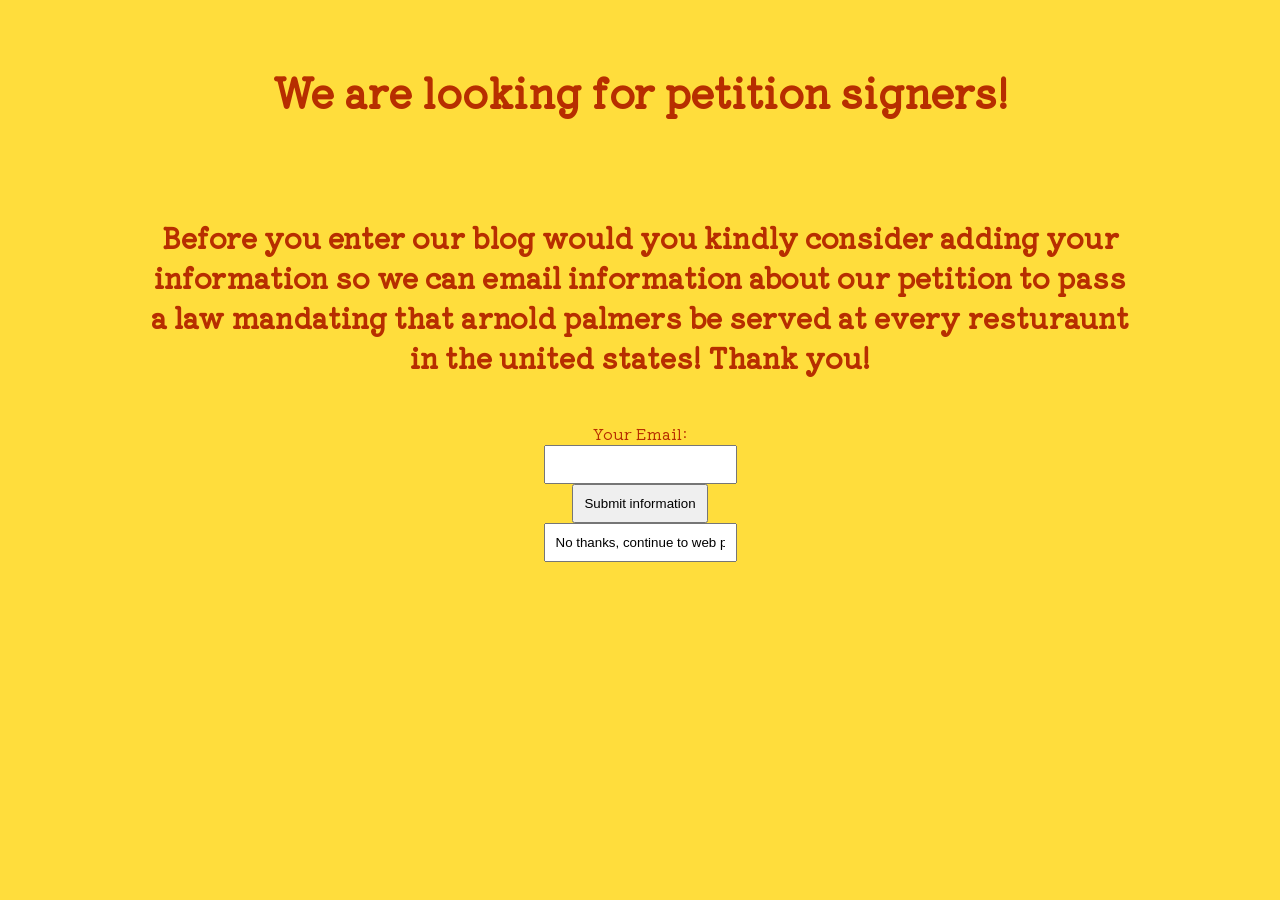
<file: index.html>
<!DOCTYPE html>

<!--
***
Kristen Gustafson
October 2nd 2023
Section AC Elias Belzberg and Kasten Dylan Welsh

This is a page that is supposed to represent a
community blog about arnold palmers. There are
posts from different authors. Each post will
have the date it was posted, the title and
the autho rname
***
-->

<html lang="en">
  <head>
    <meta charset="utf-8">
    <script src="index.js"></script>
    <link rel="stylesheet" href="styles.css">
    <link rel="stylesheet" href="https://fonts.googleapis.com/css?family=Kiwi+Maru">
    <title> Blog </title>
  </head>
  <body>
    <section id="petition">
      <h1>
        We are looking for petition signers!
      </h1>
      <h2>
        Before you enter our blog would you kindly consider
        adding your information so we can email information
        about our petition to pass a law mandating that arnold
        palmers be served at every resturaunt in the
        united states! Thank you!
      </h2>
      <label for="author">Your Email: </label>
      <input type="text" name="Author's Name">
      <input class="petition-btn" type="submit" value="Submit information">
      <input class="petition-btn" value="No thanks, continue to web page!">

    </section>
    <header>
      <h1> We love Arnold Palmers </h1>
    </header>
    <main>
      <section id="description">
        <h3>
          We are a passionate arnold palmer community! Here at We Love
          Arnold Palmers, we truly, Love Arnold Palmers. If you are new,
          an arnold palmer is a drink that is made by mixing ice tea and lemonade
          together! Feel free to add a post for everyone to see! We usually
          talk about our experiences as Arnold Palmer lovers!
        </h3>
        <!--
          Image Citation
          Author: Jennifer
          https://www.peanutbutterandpeppers.com/2016/05/18/arnold-palmer-drink-low-calorie/
        -->
        <img src="drink1.jpg" alt="Arnold palmer drink" class="picture">
        <img src="drink3.jpg" alt="Arnold palmer drink" class="picture">
        <img src="drink2.jpg" alt="Arnold palmer drink" class="picture">
      </section>

      <section id="input-section">
        <h2>Contribute!</h2>
        <textarea rows="15" cols="50" id="textbox">
          Write what on your mind!
        </textarea>
        <article>
          <label for="author">Author's name:</label>
          <input type="text" id="author" name="Author's Name">
          <br>
          <label for="title">Title:</label>
          <input type="text" id="title" name="Title">
        </article>
        <input id="btn-post" type="submit" value="POST">
      </section>

      <section id="games">
        <h2> Games </h2>
        <h3> Press on the drink for an interactive game! </h3>
        <!--
          Image Citation
          Author: Surabhi
          https://www.cleanpng.com/png-coca-cola-clip-art-portable-network-graphics-drink-7179466/
        -->
        <a href="fountainstation.html"><img src="arnoldbtn.png" alt="Arnold palmer drink"></a>
      </section>

      <h2>Community Posts</h2>
      <section id="blog-posts-section">
        <section class="blog-post">
          <article class="blog-title-date">
            <h4>The best arnold palmer ratio!</h4>
            <h4>10/03/23</h4>
          </article>
          <h5><em>Author: Kristen Gustafson</em></h5>
          <p>
            This is a serious discussion we need to
            have. What is your favorite ratio
            of lemonade to ice tea? Over the years
            I have discovered that the best ratio
            is like 3/4 ice tea to 1/4 lemonade.
            Or something very close to that. In my
            opinion lemonade by itself is really
            just not that good, so the ice tea helps
            cut the sweetness and sourness of it.
            Though it does depend on the brand of
            lemonade and ice tea. Some lemonade is
            not that sweet so then you need a bit
            less lemonade so it becomes more like a
            50/50 ratio. But it can go the other way,
            when you get a super super bitter tea,
            then that changes the ratio the other way.
            <br>
            <br>
            Personally the ratio is one of the most vital parts of of an arnold palmer.
            A bad ratio can make you feel like you are drinking lemonade that
            went bad, because most people like the lemonade part way better
            than the ice tea part, which again I really
            do not get. Anyways, what do y'all think?
          </p>
        </section>

        <section class="blog-post">
          <article class="blog-title-date">
            <h4>What are the best Lemonade/Ice Tea brands??</h4>
            <h4>08/02/23</h4>
          </article>
          <h5><em>Author: Mae Apple</em></h5>
          <p>
            So I am just curious for what people think! What are your favorite ice teas and
            lemonades to use for making your arnold palmers? So for tea I usually don't have a
            preference other than it HAS to be unsweetened. I really cannot do sweetened teas with
            the already sweet lemonade. I prefer black tea the most but will ocasionally use
            green tea with some lemonade. Particularly I find the peach green tea lemonade
            from starbucks delicious, would defienetly reccomend! There are also other variations
            of tea that I will use but it has to be pretty much unsweetened for me to drink. My
            one exception to this is the passion-fruit ice tea at panera. I will make a mixture
            of that, black tea and their lemonade whenever I go.
            <br>
            <br>
            For lemonades my favorite to buy at home is Newman's Own! I also do not mind simply
            lemonade but whenever I use this it has to be at least 3/4 ice tea with it. I also like
            lemonades that are "homemade" or crafty at different resturaunts. The less sweetness
            the better. I like paneras and am pretty fond of starbucks'. The lemonades I do not like
            are the "herman" lemonades, and I usually really hate minute maid lemonade in arnold
            palmers. I can make minute maid work but the ice tea has to be very complimentary.
          </p>
        </section>

        <section class="blog-post">
          <article class="blog-title-date">
            <h4>Ordering at resturaunts</h4>
            <h4>12/03/2026</h4>
          </article>
          <h5><em>Author: He Who Shall Not be Named</em></h5>
          <p>
            I am just curious to see if anyone else can relate. So I never know how to order an
            arnold palmer. Sometimes at resturaunts when I say arnold palmer the staff won't
            know what it is, so then I have to explain and then I feel bad about making them feel
            like they don't know something because they get confused. I feel like it is not super
            common knowledge on what an arnold palmer is, so a good defualt would be "ice tea
            with lemonade", right? WRONG! When a waiter knows what an arnold palmer
            is they will get super offended that I assumed they didn't. They will reply with
            something like "Oh honey I know what an arnold palmer is!!". So this is such
            an anxiety of mine when ordering arnold palmers. What should my default be? I have
            been sticking to arnold palmer and it seems to mostly work. Such a conundrum!
          </p>
        </section>
        <section class="blog-post">
          <article class="blog-title-date">
            <h4>Best ordering strategies</h4>
            <h4>04/21/2022</h4>
          </article>
          <h5><em>Author: Kate Everling</em></h5>
          <p>
            Here are my rankings for resturaunts/cafes based on how much I enjoy
            their arnold palmers.
          </p>
          <p><strong>Based on how they make it and serve it:</strong></p>
          <ol>
            <li>Red Robin</li>
            <li>Ricardo's</li>
            <li>Starbucks</li>
            <li>Peet's Coffee</li>
            <li>AppleBees</li>
          </ol>
          <p><strong>Based on how easy it is to make yourself</strong></p>
          <ol>
            <li>Panera</li>
            <li>Chipotle</li>
            <li>Ivar's Sea Food</li>
            <li>Ezell's</li>
            <li>Pokeworks</li>
          </ol>
          <p><strong>These are my least favorite arnold palmers:</strong></p>
          <ol>
            <li>Chic fil a</li>
            <li>Wood's Coffee</li>
            <li>Mercury's</li>
            <li>Cheeseckae Factory</li>
            <li>Cafe on the Ave</li>
          </ol>
          <p>
            Anyways, these are some of the places to go, and some to avoid. In Particular
            I would really reccomend going to panera. It is so easy to mix your own, and
            they have very intresting teas to try out! I also would reccomend Starbucks and
            peets for variations on the typical arnold palmer. And even though mercury's has
            a lousy regular arnold palmer, there are really interesting tea combos that
            are worth a try! I gave them a bad score because if I am getting a fruity
            random barely-tea tea I would go to a boba place or peets. I also want to
            point out my bad score for chic fil a. It is great for a quick arnold palmer,
            but I will say I find the lemonade sickenly sweet and the ice tea
            barely present. Mcdonalds started selling ice tea and lemonade that is not
            half bad, and it made my list for sheer tolerability and conveience. Chipotle is
            also similar to panera where there are cool mixing options for making
            your own. As a former employee, those arnold palmers got me through
            my shifts. Happy drinking!
          </p>
        </section>

        <section class="blog-post">
          <article class="blog-title-date">
            <h4>Can you say arnold palmer 5 times fast</h4>
            <h4>02/10/2023</h4>
          </article>
          <h5><em>Author: Sally Smith </em></h5>
          <p>No but seriously can you. Try it right now.</p>
        </section>

        <section class="blog-post">
          <article class="blog-title-date">
            <h4>Arnold Palmer Recipe</h4>
            <h4>04/08/2022</h4>
          </article>
          <h5><em>Author: Jennifer P.B.</em></h5>
          <p>So here is a super great arnold palmer recipee!</p>
          <ol>
            <li> Get a cup! </li>
            <li> Pour the lemonade and ice tea in the cup</li>
          </ol>
          <p>
            That is litterally it. It is by definition just ice tea and lemonade.
            <br>
            <br>
            Enjoy!
          </p>
        </section>

      </section>
    </main>
    <footer>
      <p> All citations <a href="citations.html"> here </a> or in source code </p>
    </footer>
  </body>
</html>
</file>
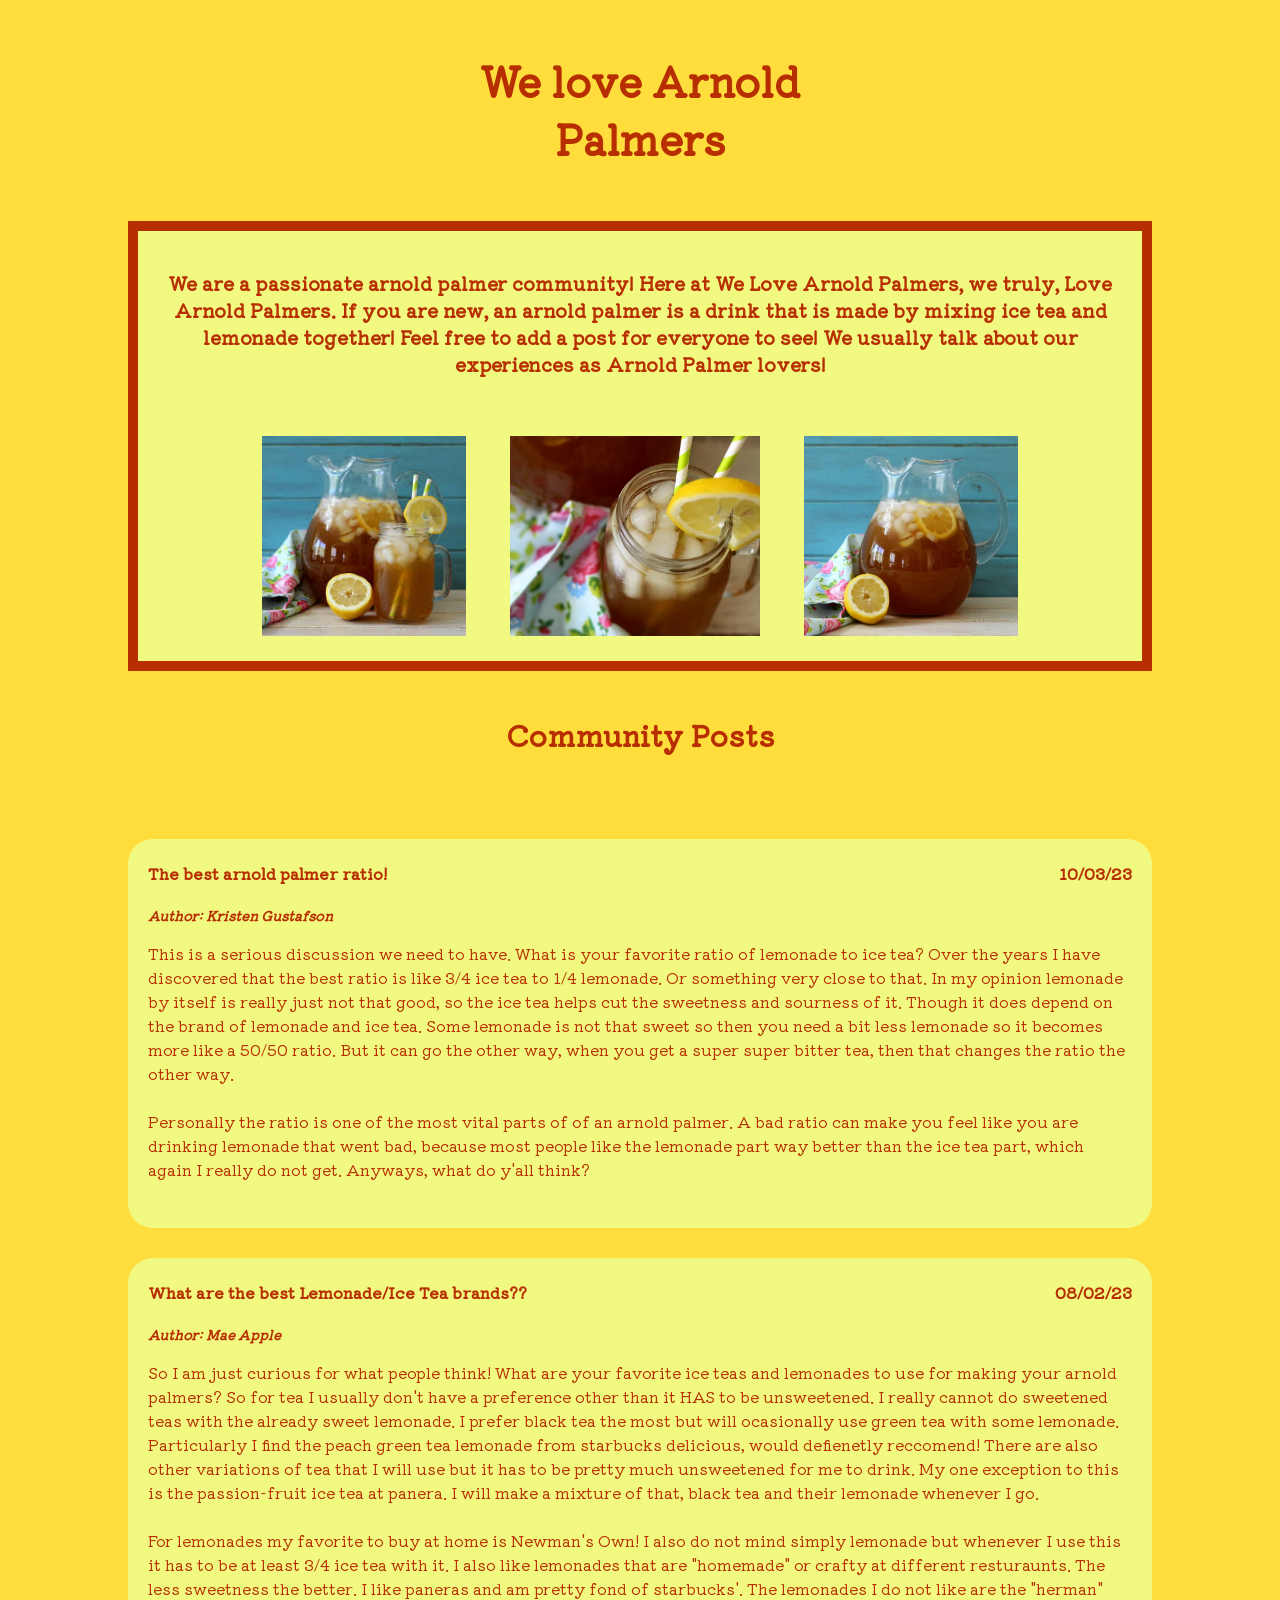
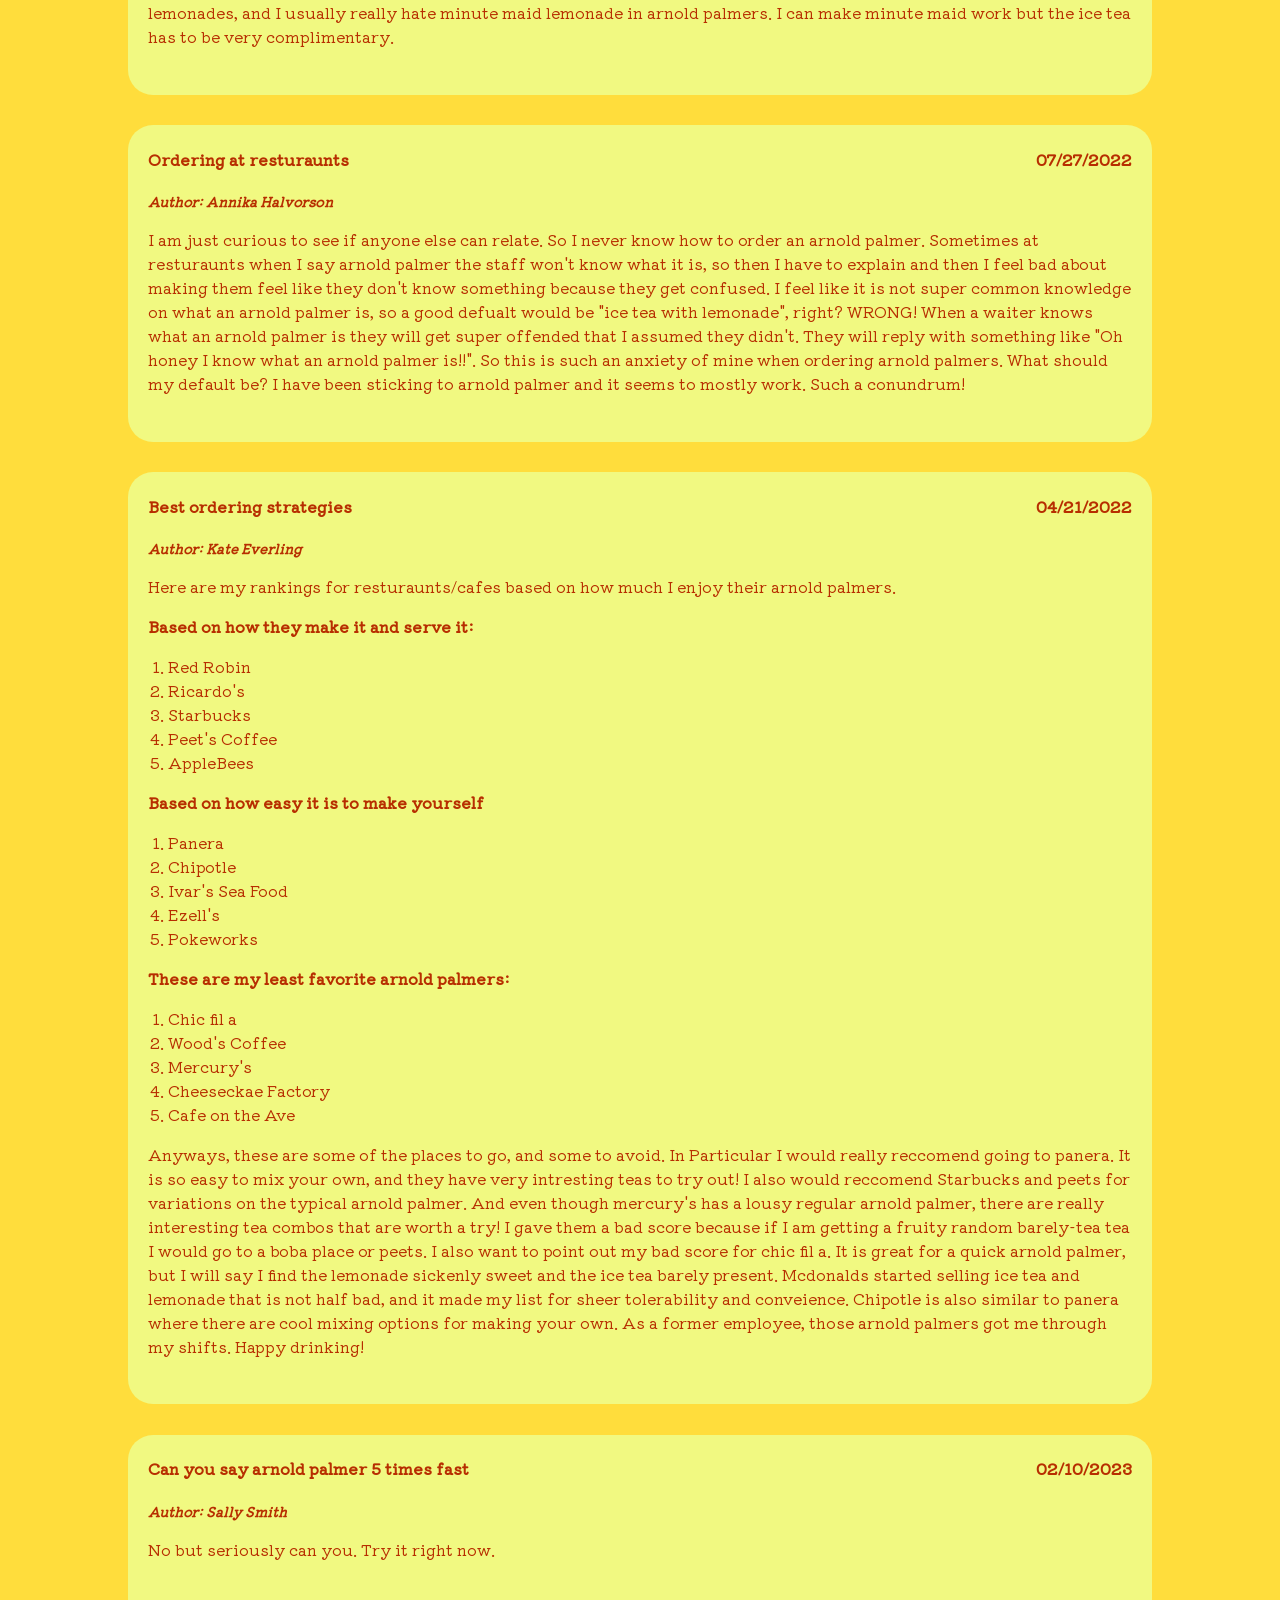
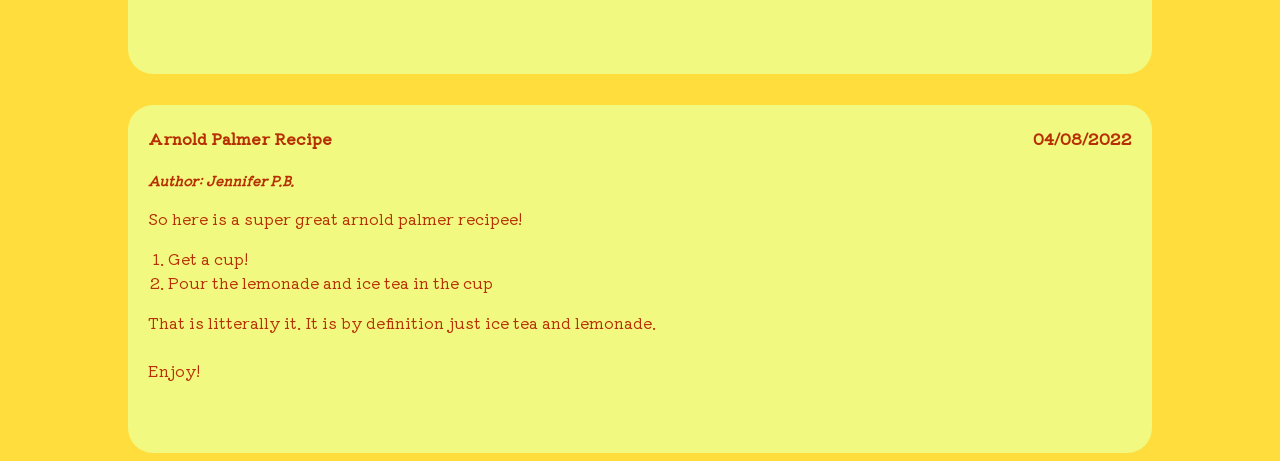
<file: blog.html>
<!DOCTYPE html>

<!--
***
Kristen Gustafson
October 2nd 2023
Section AC Elias Belzberg and Kasten Dylan Welsh

This is a page that is supposed to represent a
community blog about arnold palmers. There are
posts from different authors. Each post will
have the date it was posted, the title and
the autho rname
***
-->

<html lang="en">
  <head>
    <meta charset="utf-8">
    <link rel="stylesheet" href="styles.css">
    <link rel="stylesheet" href="https://fonts.googleapis.com/css?family=Kiwi+Maru">
    <title>CP1</title>
  </head>
  <body>
    <header>
      <section id="title-section">
        <h1> We love Arnold Palmers </h1>
      </section>

      <section id="description">
        <h3>
          We are a passionate arnold palmer community! Here at We Love
          Arnold Palmers, we truly, Love Arnold Palmers. If you are new,
          an arnold palmer is a drink that is made by mixing ice tea and lemonade
          together! Feel free to add a post for everyone to see! We usually
          talk about our experiences as Arnold Palmer lovers!
        </h3>
        <!--
          Image Citation
          Author: Jennifer
          https://www.peanutbutterandpeppers.com/2016/05/18/arnold-palmer-drink-low-calorie/
        -->
        <img src="drink1.jpg" alt="Arnold palmer drink" class="picture">
        <img src="drink3.jpg" alt="Arnold palmer drink" class="picture">
        <img src="drink2.jpg" alt="Arnold palmer drink" class="picture">
      </section>
    </header>
    <main>
      <section id="community-title">
        <h2>Community Posts</h2>
      </section>

      <section class="blog-post">
        <article class="blog-title-date">
          <h4>The best arnold palmer ratio!</h4>
          <h4>10/03/23</h4>
        </article>
        <h5><em>Author: Kristen Gustafson</em></h5>
        <p>
          This is a serious discussion we need to have. What is your favorite ratio
          of lemonade to ice tea? Over the years I have discovered that the best ratio
          is like 3/4 ice tea to 1/4 lemonade. Or something very close to that. In my
          opinion lemonade by itself is really just not that good, so the ice tea helps
          cut the sweetness and sourness of it. Though it does depend on the brand of
          lemonade and ice tea. Some lemonade is not that sweet so then you need a bit
          less lemonade so it becomes more like a 50/50 ratio. But it can go the other way,
          when you get a super super bitter tea, then that changes the ratio the other way.
          <br>
          <br>
          Personally the ratio is one of the most vital parts of of an arnold palmer.
          A bad ratio can make you feel like you are drinking lemonade that went bad, because
          most people like the lemonade part way better than the ice tea part, which again I really
          do not get. Anyways, what do y'all think?
        </p>
      </section>

      <section class="blog-post">
        <article class="blog-title-date">
          <h4>What are the best Lemonade/Ice Tea brands??</h4>
          <h4>08/02/23</h4>
        </article>
        <h5><em>Author: Mae Apple</em></h5>
        <p>
          So I am just curious for what people think! What are your favorite ice teas and
          lemonades to use for making your arnold palmers? So for tea I usually don't have a
          preference other than it HAS to be unsweetened. I really cannot do sweetened teas with
          the already sweet lemonade. I prefer black tea the most but will ocasionally use
          green tea with some lemonade. Particularly I find the peach green tea lemonade
          from starbucks delicious, would defienetly reccomend! There are also other variations
          of tea that I will use but it has to be pretty much unsweetened for me to drink. My
          one exception to this is the passion-fruit ice tea at panera. I will make a mixture
          of that, black tea and their lemonade whenever I go.
          <br>
          <br>
          For lemonades my favorite to buy at home is Newman's Own! I also do not mind simply
          lemonade but whenever I use this it has to be at least 3/4 ice tea with it. I also like
          lemonades that are "homemade" or crafty at different resturaunts. The less sweetness
          the better. I like paneras and am pretty fond of starbucks'. The lemonades I do not like
          are the "herman" lemonades, and I usually really hate minute maid lemonade in arnold
          palmers. I can make minute maid work but the ice tea has to be very complimentary.
        </p>
      </section>

      <section class="blog-post">
        <article class="blog-title-date">
          <h4>Ordering at resturaunts</h4>
          <h4>07/27/2022</h4>
        </article>
        <h5><em>Author: Annika Halvorson</em></h5>
        <p>
          I am just curious to see if anyone else can relate. So I never know how to order an
          arnold palmer. Sometimes at resturaunts when I say arnold palmer the staff won't
          know what it is, so then I have to explain and then I feel bad about making them feel
          like they don't know something because they get confused. I feel like it is not super
          common knowledge on what an arnold palmer is, so a good defualt would be "ice tea
          with lemonade", right? WRONG! When a waiter knows what an arnold palmer
          is they will get super offended that I assumed they didn't. They will reply with
          something like "Oh honey I know what an arnold palmer is!!". So this is such
          an anxiety of mine when ordering arnold palmers. What should my default be? I have
          been sticking to arnold palmer and it seems to mostly work. Such a conundrum!
        </p>
      </section>

      <section class="blog-post">
        <article class="blog-title-date">
          <h4>Best ordering strategies</h4>
          <h4>04/21/2022</h4>
        </article>
        <h5><em>Author: Kate Everling</em></h5>
        <p>
          Here are my rankings for resturaunts/cafes based on how much I enjoy
          their arnold palmers.
        </p>
        <p><strong>Based on how they make it and serve it:</strong></p>
        <ol>
          <li>Red Robin</li>
          <li>Ricardo's</li>
          <li>Starbucks</li>
          <li>Peet's Coffee</li>
          <li>AppleBees</li>
        </ol>

        <p><strong>Based on how easy it is to make yourself</strong></p>
        <ol>
          <li>Panera</li>
          <li>Chipotle</li>
          <li>Ivar's Sea Food</li>
          <li>Ezell's</li>
          <li>Pokeworks</li>
        </ol>

        <p><strong>These are my least favorite arnold palmers:</strong></p>
        <ol>
          <li>Chic fil a</li>
          <li>Wood's Coffee</li>
          <li>Mercury's</li>
          <li>Cheeseckae Factory</li>
          <li>Cafe on the Ave</li>
        </ol>

        <p>
          Anyways, these are some of the places to go, and some to avoid. In Particular
          I would really reccomend going to panera. It is so easy to mix your own, and
          they have very intresting teas to try out! I also would reccomend Starbucks and
          peets for variations on the typical arnold palmer. And even though mercury's has
          a lousy regular arnold palmer, there are really interesting tea combos that
          are worth a try! I gave them a bad score because if I am getting a fruity
          random barely-tea tea I would go to a boba place or peets. I also want to
          point out my bad score for chic fil a. It is great for a quick arnold palmer,
          but I will say I find the lemonade sickenly sweet and the ice tea
          barely present. Mcdonalds started selling ice tea and lemonade that is not
          half bad, and it made my list for sheer tolerability and conveience. Chipotle is
          also similar to panera where there are cool mixing options for making
          your own. As a former employee, those arnold palmers got me through
          my shifts. Happy drinking!
        </p>
      </section>

      <section class="blog-post">
        <article class="blog-title-date">
          <h4>Can you say arnold palmer 5 times fast</h4>
          <h4>02/10/2023</h4>
        </article>
        <h5><em>Author: Sally Smith </em></h5>
        <p>No but seriously can you. Try it right now.</p>
      </section>

      <section class="blog-post">
        <article class="blog-title-date">
          <h4>Arnold Palmer Recipe</h4>
          <h4>04/08/2022</h4>
        </article>
        <h5><em>Author: Jennifer P.B.</em></h5>
        <p>So here is a super great arnold palmer recipee!</p>
        <ol>
          <li> Get a cup! </li>
          <li> Pour the lemonade and ice tea in the cup</li>
        </ol>
        <p>
          That is litterally it. It is by definition just ice tea and lemonade.
          <br>
          <br>
          Enjoy!
        </p>
      </section>
    </main>
  </body>
</html>
</file>
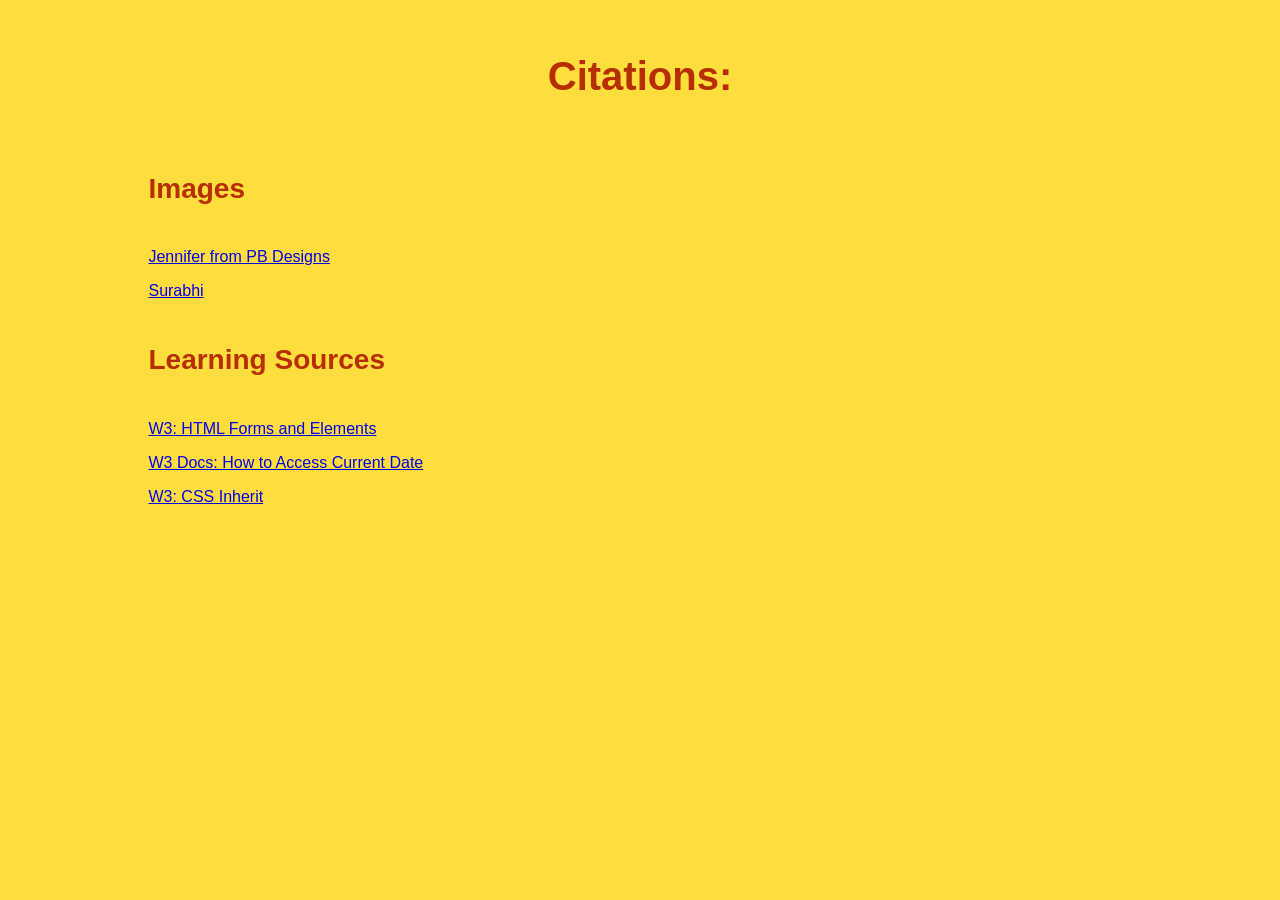
<file: citations.html>
<!--
***
Kristen Gustafson
October 2nd 2023
Section AC Elias Belzberg and Kasten Dylan Welsh

This is a page that provides a citation list for all
of the images used in this project. Along with the image
citations, this page also has citations for online
resources that helped teach skills used this project.
-->

<!DOCTYPE html>
<html lang="en">
<head>
  <meta charset="UTF-8">
  <meta name="viewport" content="width=device-width, initial-scale=1.0">
  <link rel="stylesheet" href="styles.css">
  <title> Citations </title>
</head>
<body>
  <section id="citations">
    <h1> Citations: </h1>
    <h2> Images </h2>
    <p><a href="https://www.peanutbutterandpeppers.com/2016/05/18/arnold-palmer-drink-low-calorie/"> Jennifer from PB Designs </a></p>
    <p><a href="https://www.cleanpng.com/png-coca-cola-clip-art-portable-network-graphics-drink-7179466/"> Surabhi </a></p>
    <h2> Learning Sources </h2>
    <p><a href="https://www.w3schools.com/html/html_form_elements.asp"> W3: HTML Forms and Elements</a> </p>
    <p><a href="https://www.w3docs.com/snippets/javascript/how-to-get-the-current-date-and-time-in-javascript.html"> W3 Docs: How to Access Current Date </a></p>
    <p><a href="https://www.w3schools.com/cssref/css_inherit.php#:~:text=Definition%20and%20Usage,and%20on%20any%20HTML%20element"> W3: CSS Inherit </a></p>
  </section>
</body>
</html>
</file>
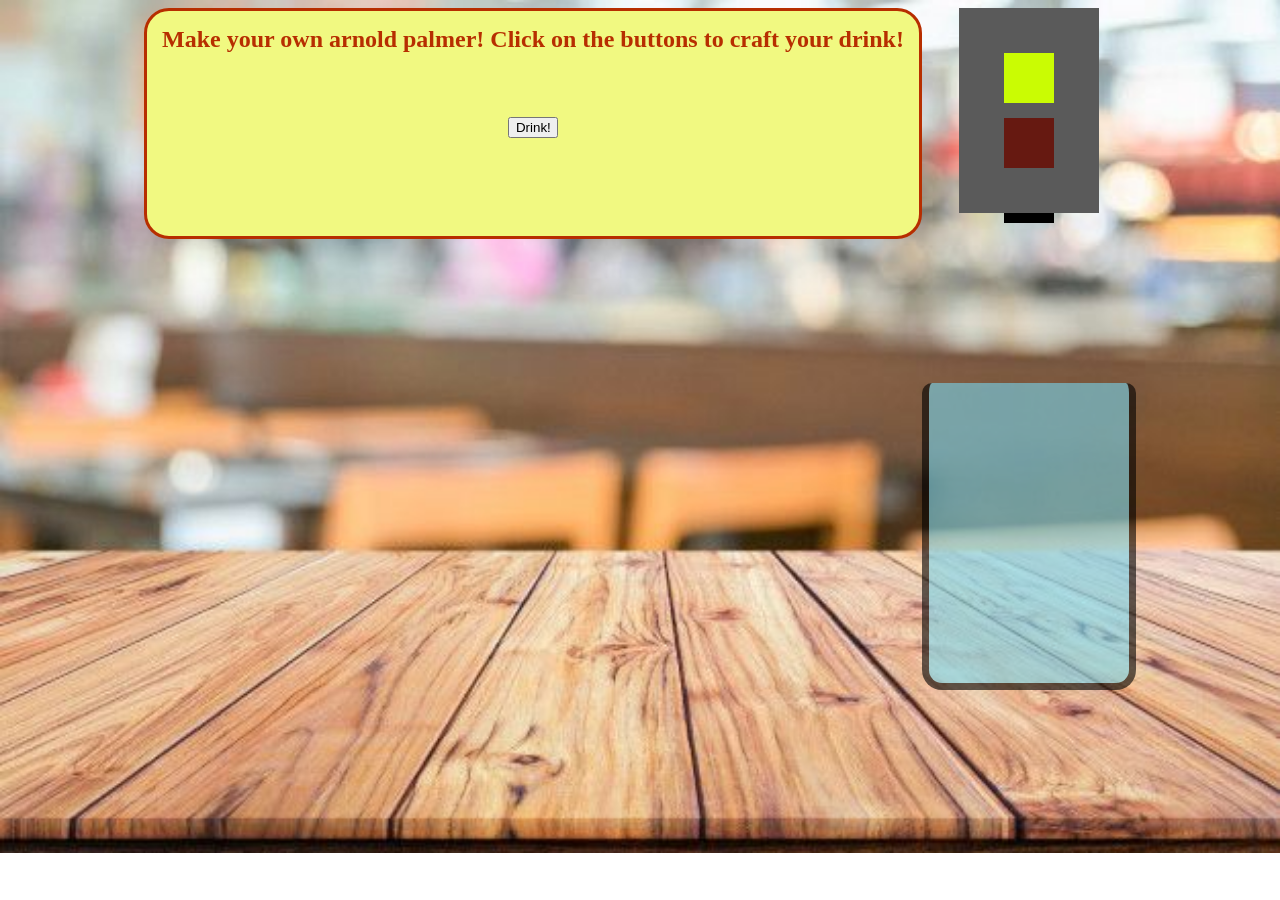
<file: fountainstation.html>
<!DOCTYPE html>
<html lang="en">
<head>
  <meta charset="UTF-8">
  <meta name="viewport" content="width=device-width, initial-scale=1.0">
  <script src="fountain.js"></script>
  <link rel="stylesheet" href="fountain.css">
  <title> Game </title>
</head>
<body>
  <header>
    <article id="text">
      <h1>
        Make your own arnold palmer! Click on the buttons to craft your drink!
      </h1>
    </article>
    <button id="drink-btn"> Drink! </button>
  </header>
  <main>
    <article id="buttons">
      <section id="lemonade-btn"></section>
      <section id="tea-btn"></section>
    </article>
    <section id="dispenser"></section>
    <section id="flow"></section>
    <article id="drink">
      <section class="empty"></section>
      <section class="empty"></section>
      <section class="empty"></section>
      <section class="empty"></section>
      <section class="empty"></section>
    </article>
  </main>
</body>
</html>
</file>
<file: styles.css>
/*
  Kristen Gustafson
  October 2nd 2023
  Section AC Elias Belzberg and Kasten Dylan Welsh

  This is a CSS styling file to provide style rules
  for two html files. This file styles "index.html" and
  "citations.html". There is a orange and yellow color theme
  throughout both of these pages.
*/
body {
  background-color: #FFDD3C;
  font-family: "Kiwi Maru", sans-serif;
  margin-left: auto;
  margin-right: auto;
  width: 80%;
  color: #B72E00;
}

img {
  height: 200px;
}

h4, h5, p {
  padding-left: 2%;
  padding-right: 2%;
}

h5 {
  margin: 0%;
}

#petition, #input-section {
  justify-content: center;
}

#input-section article, main, .blog-title-date, header, #input-section, #petition, #games {
  display: flex;
}

main, .blog-title-date, header, #input-section, #petition, #games {
  flex-direction: column;
  flex-wrap: wrap;
}

h3, h1, h2, .picture {
  padding: 2%;
}

header, #input-section, #petition, #games {
  align-items: center;
}

h1 {
  font-size: 40px;
}

#input-section {
  flex-wrap: nowrap;
  padding: 40px;
}

#textbox {
  width: 85%;
}

#citations, #citations h2 {
  text-align: left;
}

#games h2, #games h3 {
  padding-top: 0px;
  padding-bottom: 0px;
}

#input-section label {
  margin-top: 30px;
}

input {
  padding: 10px;
}

textarea {
  font-family: inherit;
  font-size: 18px;
}

#input-section article input {
  margin: 20px;
}

.blog-post {
  margin-top: 3%;
  padding-bottom: 3%;
}

#btn-post {
  background-color: #B72E00;
  color: #F1F981;
  margin-top: 30px;
  width: 400px;
  height: 30px;
}

#btn-post, .blog-post {
  border-radius: 25px;
}

.blog-title-date {
  flex-direction: row;
  justify-content: space-between;
  padding-bottom: 0%;
}

#description, .blog-post {
  background-color: #F1F981;
}

#title-section, #description, h2, h1 {
  text-align: center;
}

#description {
  font-size: medium;
  border: solid 10px #B72E00;
}

#title-section {
  font-size: large;
  padding-bottom: 1%;
}

h2 {
  font-size: 28px;
}
</file>
<file: fountain.css>
/*
Kristen Gustafson
October 2nd 2023
Section AC Elias Belzberg and Kasten Dylan Welsh

This is a page that styles fountainstation.html. This page ensures
elements are organized correctly. This page does not have a color theme
and mostly styles separate elements of a game.
*/

body {
  background-image: url("backgroundcafe.png");
  background-repeat: no-repeat;
  background-size: cover;
}

body, main, header {
  display: flex;
  justify-content: center;
}

main, header {
  align-items: center;
  flex-direction: column;
}

header h1, header h2 {
  color: #B72E00;
  margin: auto;
  text-align: center;
  padding: 15px;
}

header {
  border-radius: 25px;
  background-color: #F1F981;
  height: 175px;
  border: solid 3px #B72E00;
  padding-bottom: 50px;
}

.lemonade, .tea, .empty, .stirred {
  width: 200px;
  height: 60px;
  opacity: 60%;
  border-right: 7px solid black;
  border-left: 7px solid black;
}

button {
  width: 50px;
  margin: auto;
}

.tea, #tea-btn {
  background-color: #661911;
}

.lemonade, #lemonade-btn {
  background-color: #cafc03;
}

.empty {
  background-color: #78d5ed;
}

#lemonade-btn, #tea-btn {
  width: 50px;
  height: 50px;
  margin: 15px;
}

#buttons {
  background-color: #5A5A5A;
  padding: 30px;
}

#dispenser {
  width: 50px;
  height: 10px;
  margin-bottom: 10px;
  background-color: black;
}

#drink section:nth-child(5) {
  border-bottom: 7px solid black;
  border-bottom-left-radius: 20px;
  border-bottom-right-radius: 20px;
}

#drink section:nth-child(1) {
  border-top-left-radius: 10px;
  border-top-right-radius: 10px;
}

#drink {
  margin-top: 50px;
}

#flow {
  height: 100px;
  width: 15px;
  background-color: none;
}
</file>
